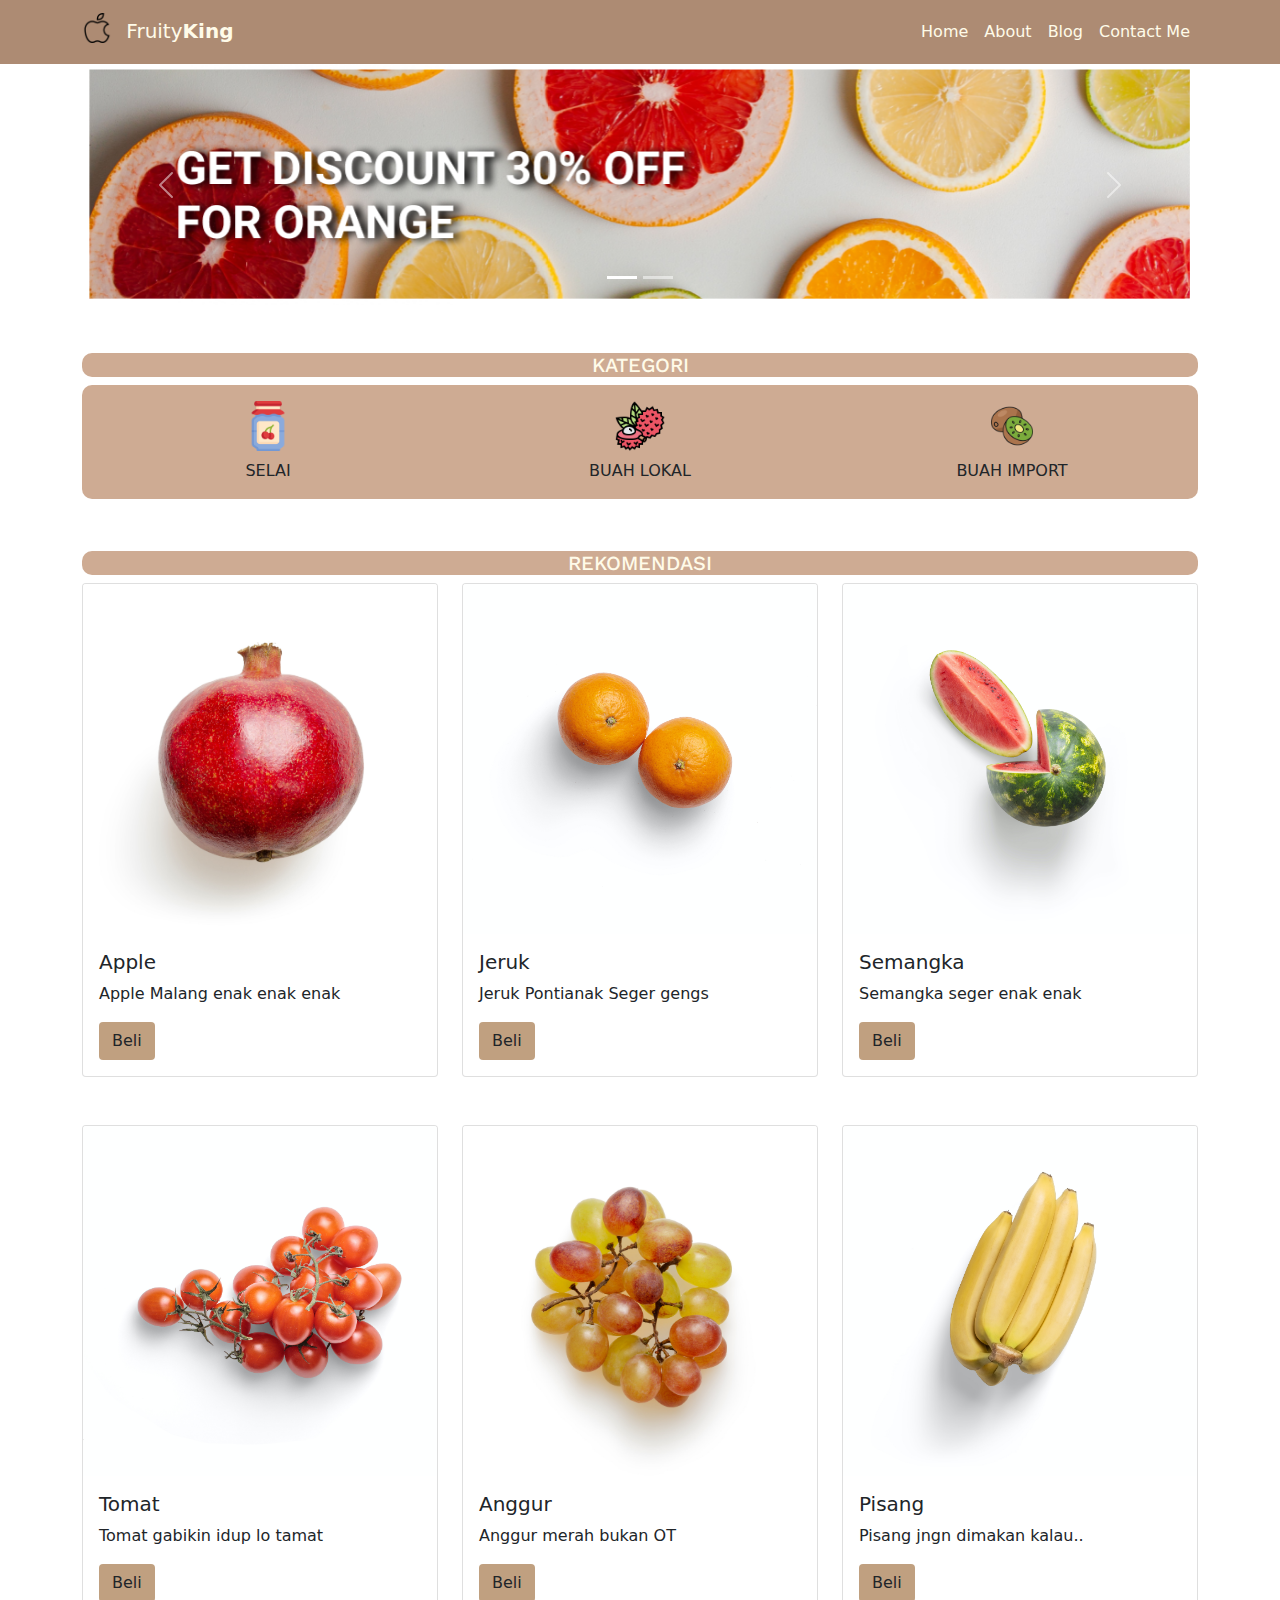
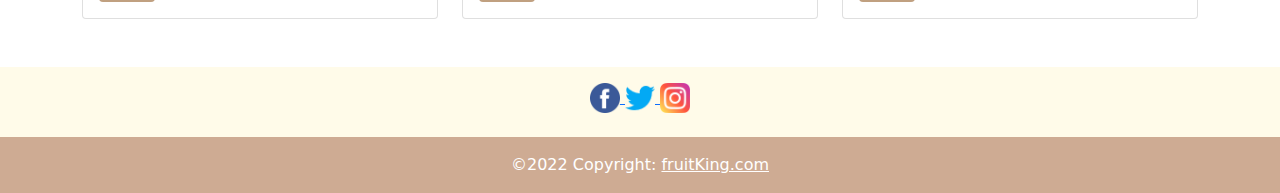
<file: index.html>
<!doctype html>
<html lang="en">
  <head>
    <meta charset="utf-8">
    <meta name="viewport" content="width=device-width, initial-scale=1">
    <link href="css/bootstrap.css" rel="stylesheet">
    <link href="css/styleHome.css" rel="stylesheet">
    <link rel="preconnect" href="https://fonts.googleapis.com">
    <link rel="preconnect" href="https://fonts.gstatic.com" crossorigin>
    <link href="https://fonts.googleapis.com/css2?family=Work+Sans:wght@700&display=swap" rel="stylesheet">  
  </head>
  <body>
    <!-- awal navbar -->
    <nav class="navbar navbar-expand-lg navbar-light" style="background-color: #AD8B73;">
      <div class="container">
          <a class="navbar-brand" style="color: #FFFBE9;">
              <img src="img/apple.png" alt="" width="30" height="30" class="me-2 mb-2">
              Fruity<strong>King</strong>
            </a>
        <button class="navbar-toggler" type="button" data-bs-toggle="collapse" data-bs-target="#navbarNav" aria-controls="navbarNav" aria-expanded="false" aria-label="Toggle navigation">
          <span class="navbar-toggler-icon"></span>
        </button>
        <div class="collapse navbar-collapse" id="navbarNav">
          <ul class="navbar-nav ms-auto">
            <li class="nav-item" >
              <a class="nav-link active" aria-current="page" href="index.html" style="color: #FFFBE9;">Home</a>
            </li>
            <li class="nav-item">
              <a class="nav-link" href="about.html" style="color: #FFFBE9;">About</a>
            </li>
            <li class="nav-item">
              <a class="nav-link" href="blog.html" style="color: #FFFBE9;">Blog</a>
            </li>
            <li class="nav-item">
              <a class="nav-link" href="form.html" style="color: #FFFBE9;">Contact Me</a>
            </li>
          </ul>
        </div>
      </div>
    </nav>
    <!-- Akhir Navbar -->

    <!-- Carousel -->
    <div class="container">
    <div id="carouselExampleIndicators" class="carousel slide" data-bs-ride="carousel">
      <div class="carousel-indicators">
        <button type="button" data-bs-target="#carouselExampleIndicators" data-bs-slide-to="0" class="active" aria-current="true" aria-label="Slide 1"></button>
        <button type="button" data-bs-target="#carouselExampleIndicators" data-bs-slide-to="1" aria-label="Slide 2"></button>
        
      </div>
      <div class="carousel-inner">
        <div class="carousel-item active">
          <img src="img/CAROUSEL1.png" class="d-block img-fluid" alt="...">
        </div>
        <div class="carousel-item">
          <img src="img/CAROUSEL2.png" class="d-block img-fluid" alt="...">
        </div>
        
      </div>
      <button class="carousel-control-prev" type="button" data-bs-target="#carouselExampleIndicators" data-bs-slide="prev">
        <span class="carousel-control-prev-icon" aria-hidden="true"></span>
        <span class="visually-hidden">Previous</span>
      </button>
      <button class="carousel-control-next" type="button" data-bs-target="#carouselExampleIndicators" data-bs-slide="next">
        <span class="carousel-control-next-icon" aria-hidden="true"></span>
        <span class="visually-hidden">Next</span>
      </button>
    </div>
    </div>
    <!-- Akhir Carousel -->

    <!-- Awal Kategori -->
      <div class="container mt-5">
        <div class="judul-kategori" style="background-color: #CEAB93; border-radius: 10px;">
          <h5 class="text-center" style="font-family:'Work Sans', sans-serif;color: #FFFBE9;">KATEGORI</h5>
        </div>
        <div class="row text-center row-container mx-auto" style="background-color: #CEAB93; border-radius: 10px;">
          <div class="col-lg-2 col-md-3 col-sm-4 col-6 mx-auto">
            <div class="menu-kategori">
              <a href="selai.html"><img src="img/jam.png" width="50" height="50" class="img-category mt-3"></a>
              <p class="cat-name mt-2">SELAI</p>
            </div>
          </div>

          <div class="col-lg-2 col-md-3 col-sm-4 col-6 mx-auto">
            <div class="menu-kategori">
              <a href="buahlokal.html"><img src="img/lychee.png" width="50" height="50" class="img-category mt-3 "></a>
              <p class="cat-name mt-2">BUAH LOKAL</p>
            </div>
          </div>

          <div class="col-lg-2 col-md-3 col-sm-4 col-6 mx-auto">
            <div class="menu-kategori">
              <a href="buahimpor.html"><img src="img/kiwi.png" width="50" height="50" class="img-category mt-3"></a>
              <p class="cat-name mt-2" ">BUAH IMPORT</p>
            </div>
          </div>

         

        </div>
      </div>
    <!-- Akhir Kategori -->
      
      <div class="container-fluid py-5 mt-1">
      <div class="container">
        <div class="judul-kategori" style="background-color: #CEAB93; border-radius: 10px;">
          <h5 class="text-center" style="font-family:'Work Sans', sans-serif;color: #FFFBE9;">REKOMENDASI</h5>
        </div>
        <div class="row">

          <div class="col-sm-4 col-4">
            <div class="card"">
              <img src="img/apple.jpg " width="350" height="350" class="card-img-top" alt="...">
              <div class="card-body">
                <h5 class="card-title">Apple</h5>
                <p class="card-text">Apple Malang enak enak enak </p>
                <a href="#" class="btn" style="background-color: #C0A080;">Beli</a>
              </div>
            </div>
          </div>

          <div class="col-sm-4 col-4">
            <div class="card"">
              <img src="img/jeruk.jpg" width="350" height="350" class="card-img-top" alt="...">
              <div class="card-body">
                <h5 class="card-title">Jeruk</h5>
                <p class="card-text">Jeruk Pontianak Seger gengs</p>
                <a href="#" class="btn" style="background-color: #C0A080;">Beli</a>
              </div>
            </div>
          </div>

          <div class="col-sm-4 col-4">
            <div class="card"">
              <img src="img/semangka.jpg" width="350" height="350" class="card-img-top" alt="...">
              <div class="card-body">
                <h5 class="card-title">Semangka</h5>
                <p class="card-text">Semangka seger enak enak</p>
                <a href="#" class="btn" style="background-color: #C0A080;">Beli</a>
              </div>
            </div>
          </div>
        </div>
      </div>

      <div class="container mt-5">
        <div class="row">

          <div class="col-sm-4 col-4">
            <div class="card"">
              <img src="img/ceri.jpg" width="350" height="350" class="card-img-top" alt="...">
              <div class="card-body">
                <h5 class="card-title">Tomat</h5>
                <p class="card-text">Tomat gabikin idup lo tamat</p>
                <a href="#" class="btn" style="background-color: #C0A080;">Beli</a>
              </div>
            </div>
          </div>

          <div class="col-sm-4 col-4">
            <div class="card"">
              <img src="img/anggur.jpg" width="350" height="350" class="card-img-top" alt="...">
              <div class="card-body">
                <h5 class="card-title">Anggur</h5>
                <p class="card-text">Anggur merah bukan OT</p>
                <a href="#" class="btn" style="background-color: #C0A080;">Beli</a>
              </div>
            </div>
          </div>

          <div class="col-sm-4 col-4">
            <div class="card"">
              <img src="img/pisang.jpg" width="350" height="350" class="card-img-top" alt="...">
              <div class="card-body">
                <h5 class="card-title">Pisang</h5>
                <p class="card-text">Pisang jngn dimakan kalau..</p>
                <a href="#" class="btn" style="background-color: #C0A080;">Beli</a>
              </div>
            </div>
          </div>

        </div>
      </div>
    </div>
    <script src="https://cdn.jsdelivr.net/npm/bootstrap@5.1.3/dist/js/bootstrap.bundle.min.js" integrity="sha384-ka7Sk0Gln4gmtz2MlQnikT1wXgYsOg+OMhuP+IlRH9sENBO0LRn5q+8nbTov4+1p" crossorigin="anonymous"></script>
</body>
<footer class="text-center text-white" style="background-color: #FFFBE9;">
  <!-- Grid container -->
  <div class="container p-3 pb-0" style="background-color: #FFFBE9;">
    <!-- Section: Social media -->
    <section class="mb-4">
      <a
        href="#!"
        role="button"
      >
      <img src="img/facebook.png" height="30px" width="30px">
      </a>

      <a
        href="#!"
        role="button"
      >
      <img src="img/twitter.png" height="30px" width="30px">
      </a>

      <a
        href="#!"
        role="button"
      >
      <img src="img/instagram.png" height="30px" width="30px">
      </a>
      
    </section>
    <!-- Section: Social media -->
  </div>
 

  <!-- Copyright -->
  <div class="text-center p-3" style="background-color: #CEAB93;" >
    ©2022 Copyright:
    <a class="text-white" href="#">fruitKing.com</a>
  </div>
  <!-- Copyright -->
</footer>
</html>
</file>
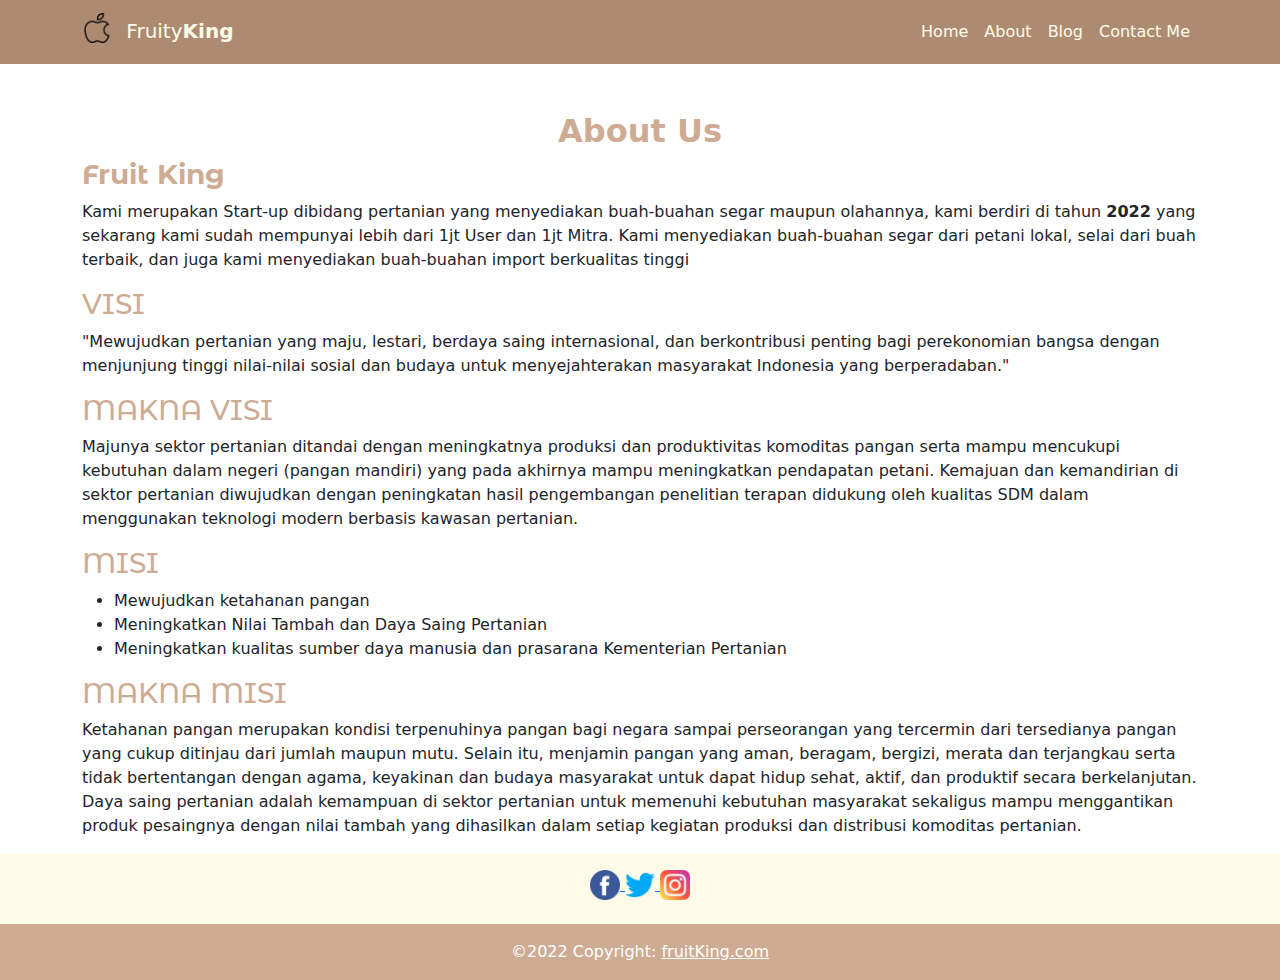
<file: about.html>
<!doctype html>
<html lang="en">
  <head>
    <meta charset="utf-8">
    <meta name="viewport" content="width=device-width, initial-scale=1">
    <link href="css/bootstrap.css" rel="stylesheet">
    <link href="css/styleHome.css" rel="stylesheet">
    <link rel="preconnect" href="https://fonts.googleapis.com">
    <link rel="preconnect" href="https://fonts.gstatic.com" crossorigin>
    <link href="https://fonts.googleapis.com/css2?family=Work+Sans:wght@700&display=swap" rel="stylesheet">  
    <link href="https://fonts.googleapis.com/css2?family=Montserrat+Alternates:wght@700&family=Work+Sans:wght@700&display=swap" rel="stylesheet">
  </head>
  <body>
    <!-- awal navbar -->
    <nav class="navbar navbar-expand-lg navbar-light" style="background-color: #AD8B73;">
      <div class="container">
          <a class="navbar-brand" style="color: #FFFBE9;">
              <img src="img/apple.png" alt="" width="30" height="30" class="me-2 mb-2">
              Fruity<strong>King</strong>
            </a>
        <button class="navbar-toggler" type="button" data-bs-toggle="collapse" data-bs-target="#navbarNav" aria-controls="navbarNav" aria-expanded="false" aria-label="Toggle navigation">
          <span class="navbar-toggler-icon"></span>
        </button>
        <div class="collapse navbar-collapse" id="navbarNav">
          <ul class="navbar-nav ms-auto">
            <li class="nav-item" >
              <a class="nav-link active" aria-current="page" href="index.html" style="color: #FFFBE9;">Home</a>
            </li>
            <li class="nav-item">
              <a class="nav-link" href="about.html" style="color: #FFFBE9;">About</a>
            </li>
            <li class="nav-item">
              <a class="nav-link" href="blog.html" style="color: #FFFBE9;">Blog</a>
            </li>
            <li class="nav-item">
              <a class="nav-link" href="form.html" style="color: #FFFBE9;">Contact Me</a>
            </li>
          </ul>
        </div>
      </div>
    </nav>
    <!-- Akhir Navbar -->
    


    <div class="container mt-5">
        <h2 class="fw-bolder text-center" style="color: #CEAB93;">About Us</h2>
        <h3 class="fw-bolder" style="color: #CEAB93; font-family: 'Montserrat Alternates', sans-serif;">Fruit King</h3>
        <p>Kami merupakan Start-up dibidang pertanian yang menyediakan buah-buahan segar maupun olahannya, kami berdiri di tahun <strong>2022</strong> 
            yang sekarang kami sudah mempunyai lebih dari 1jt User dan 1jt Mitra.
            Kami menyediakan buah-buahan segar dari petani lokal, selai dari buah terbaik, dan juga kami menyediakan buah-buahan import berkualitas tinggi
        </p>
            
            <h3 style="color: #CEAB93; font-family: 'Montserrat Alternates', sans-serif;">VISI</h3>
            <p>
                "Mewujudkan pertanian yang maju, lestari, berdaya saing internasional, dan berkontribusi penting bagi perekonomian bangsa dengan menjunjung tinggi nilai-nilai sosial dan budaya untuk menyejahterakan masyarakat Indonesia yang berperadaban."
            </p>
            <h3 style="color: #CEAB93; font-family: 'Montserrat Alternates', sans-serif;">MAKNA VISI</h3>
            <p>
                Majunya sektor pertanian ditandai dengan meningkatnya produksi dan produktivitas komoditas pangan serta mampu mencukupi kebutuhan dalam negeri (pangan mandiri) yang pada akhirnya mampu meningkatkan pendapatan petani.
                Kemajuan dan kemandirian di sektor pertanian diwujudkan dengan peningkatan hasil pengembangan penelitian terapan didukung oleh kualitas SDM dalam menggunakan teknologi modern berbasis kawasan pertanian.  
            </p>
            
                <h3 style="color: #CEAB93; font-family: 'Montserrat Alternates', sans-serif;">MISI</h3>
            <ul>
                <li>Mewujudkan ketahanan pangan
                </li>
                <li>
                    Meningkatkan Nilai Tambah dan Daya Saing Pertanian
                </li>
                <li>
                    Meningkatkan kualitas sumber daya manusia dan prasarana Kementerian Pertanian
                </li>
            </ul>

            <h3 style="color: #CEAB93; font-family: 'Montserrat Alternates', sans-serif;">MAKNA MISI</h3>
            <p>Ketahanan pangan merupakan kondisi terpenuhinya pangan bagi negara sampai perseorangan yang tercermin dari tersedianya pangan yang cukup ditinjau dari jumlah maupun mutu. Selain itu, menjamin pangan yang aman, beragam, bergizi, merata dan terjangkau serta tidak bertentangan dengan agama, keyakinan dan budaya masyarakat untuk dapat hidup sehat, aktif, dan produktif secara berkelanjutan. 

                Daya saing pertanian adalah kemampuan di sektor pertanian untuk memenuhi kebutuhan masyarakat sekaligus mampu menggantikan produk pesaingnya dengan nilai tambah yang dihasilkan dalam setiap kegiatan produksi dan distribusi komoditas pertanian.</p>
            
            
           
    </div>

    
    <script src="https://cdn.jsdelivr.net/npm/bootstrap@5.1.3/dist/js/bootstrap.bundle.min.js" integrity="sha384-ka7Sk0Gln4gmtz2MlQnikT1wXgYsOg+OMhuP+IlRH9sENBO0LRn5q+8nbTov4+1p" crossorigin="anonymous"></script>
</body>
<footer class="text-center text-white" style="background-color: #FFFBE9;">
  <!-- Grid container -->
  <div class="container p-3 pb-0" style="background-color: #FFFBE9;">
    <!-- Section: Social media -->
    <section class="mb-4">
      <a
        href="#!"
        role="button"
      >
      <img src="img/facebook.png" height="30px" width="30px">
      </a>

      <a
        href="#!"
        role="button"
      >
      <img src="img/twitter.png" height="30px" width="30px">
      </a>

      <a
        href="#!"
        role="button"
      >
      <img src="img/instagram.png" height="30px" width="30px">
      </a>
      
    </section>
    <!-- Section: Social media -->
  </div>
 

  <!-- Copyright -->
  <div class="text-center p-3" style="background-color: #CEAB93;" >
    ©2022 Copyright:
    <a class="text-white" href="#">fruitKing.com</a>
  </div>
  <!-- Copyright -->
</footer>
</html>
</file>
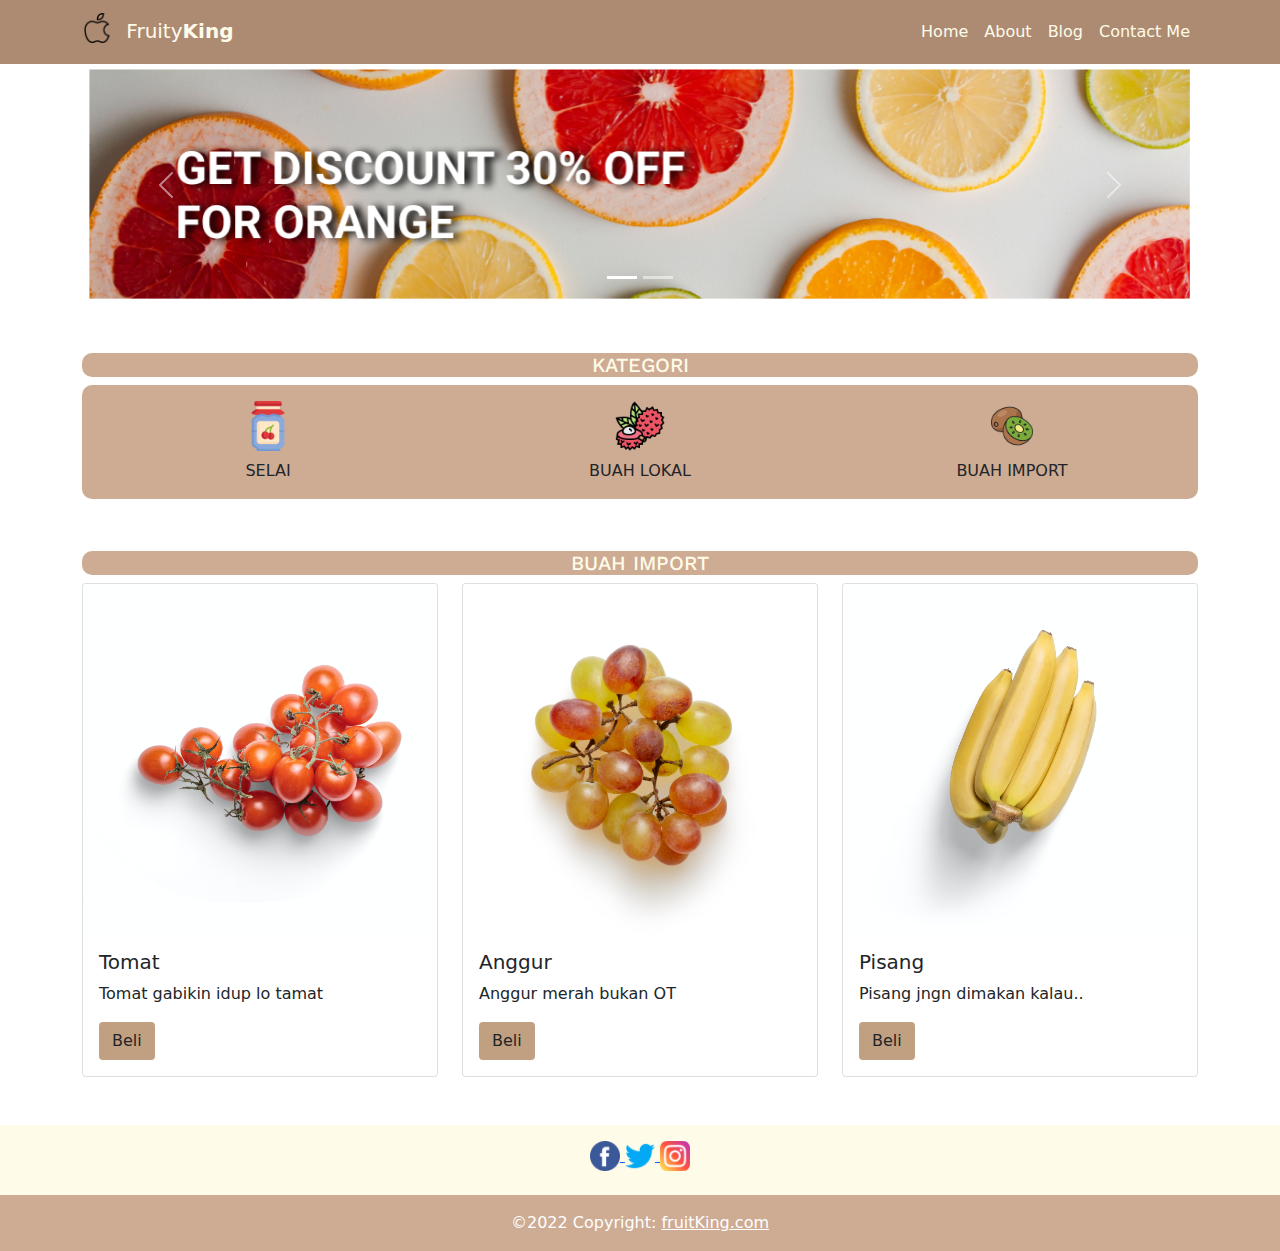
<file: buahimpor.html>
<!doctype html>
<html lang="en">
  <head>
    <meta charset="utf-8">
    <meta name="viewport" content="width=device-width, initial-scale=1">
    <link href="css/bootstrap.css" rel="stylesheet">
    <link href="css/styleHome.css" rel="stylesheet">
    <link rel="preconnect" href="https://fonts.googleapis.com">
    <link rel="preconnect" href="https://fonts.gstatic.com" crossorigin>
    <link href="https://fonts.googleapis.com/css2?family=Work+Sans:wght@700&display=swap" rel="stylesheet">  
  </head>
  <body>
    <!-- awal navbar -->
    <nav class="navbar navbar-expand-lg navbar-light" style="background-color: #AD8B73;">
        <div class="container">
            <a class="navbar-brand" style="color: #FFFBE9;">
                <img src="img/apple.png" alt="" width="30" height="30" class="me-2 mb-2">
                Fruity<strong>King</strong>
              </a>
          <button class="navbar-toggler" type="button" data-bs-toggle="collapse" data-bs-target="#navbarNav" aria-controls="navbarNav" aria-expanded="false" aria-label="Toggle navigation">
            <span class="navbar-toggler-icon"></span>
          </button>
          <div class="collapse navbar-collapse" id="navbarNav">
            <ul class="navbar-nav ms-auto">
              <li class="nav-item" >
                <a class="nav-link active" aria-current="page" href="index.html" style="color: #FFFBE9;">Home</a>
              </li>
              <li class="nav-item">
                <a class="nav-link" href="about.html" style="color: #FFFBE9;">About</a>
              </li>
              <li class="nav-item">
                <a class="nav-link" href="blog.html" style="color: #FFFBE9;">Blog</a>
              </li>
              <li class="nav-item">
                <a class="nav-link" href="form.html" style="color: #FFFBE9;">Contact Me</a>
              </li>
            </ul>
          </div>
        </div>
      </nav>
    <!-- Akhir Navbar -->

    <!-- Carousel -->
    <div class="container">
    <div id="carouselExampleIndicators" class="carousel slide" data-bs-ride="carousel">
      <div class="carousel-indicators">
        <button type="button" data-bs-target="#carouselExampleIndicators" data-bs-slide-to="0" class="active" aria-current="true" aria-label="Slide 1"></button>
        <button type="button" data-bs-target="#carouselExampleIndicators" data-bs-slide-to="1" aria-label="Slide 2"></button>
        
      </div>
      <div class="carousel-inner">
        <div class="carousel-item active">
          <img src="img/CAROUSEL1.png" class="d-block img-fluid" alt="...">
        </div>
        <div class="carousel-item">
          <img src="img/CAROUSEL2.png" class="d-block img-fluid" alt="...">
        </div>
        
      </div>
      <button class="carousel-control-prev" type="button" data-bs-target="#carouselExampleIndicators" data-bs-slide="prev">
        <span class="carousel-control-prev-icon" aria-hidden="true"></span>
        <span class="visually-hidden">Previous</span>
      </button>
      <button class="carousel-control-next" type="button" data-bs-target="#carouselExampleIndicators" data-bs-slide="next">
        <span class="carousel-control-next-icon" aria-hidden="true"></span>
        <span class="visually-hidden">Next</span>
      </button>
    </div>
    </div>
    <!-- Akhir Carousel -->

    <!-- Awal Kategori -->
    <div class="container mt-5">
        <div class="judul-kategori" style="background-color: #CEAB93; border-radius: 10px;">
          <h5 class="text-center" style="font-family:'Work Sans', sans-serif;color: #FFFBE9;">KATEGORI</h5>
        </div>
        <div class="row text-center row-container mx-auto" style="background-color: #CEAB93; border-radius: 10px;">
          <div class="col-lg-2 col-md-3 col-sm-4 col-6 mx-auto">
            <div class="menu-kategori">
              <a href="selai.html"><img src="img/jam.png" width="50" height="50" class="img-category mt-3"></a>
              <p class="cat-name mt-2">SELAI</p>
            </div>
          </div>

          <div class="col-lg-2 col-md-3 col-sm-4 col-6 mx-auto">
            <div class="menu-kategori">
              <a href="buahlokal.html"><img src="img/lychee.png" width="50" height="50" class="img-category mt-3 "></a>
              <p class="cat-name mt-2">BUAH LOKAL</p>
            </div>
          </div>

          <div class="col-lg-2 col-md-3 col-sm-4 col-6 mx-auto">
            <div class="menu-kategori">
              <a href="buahimpor.html"><img src="img/kiwi.png" width="50" height="50" class="img-category mt-3"></a>
              <p class="cat-name mt-2" ">BUAH IMPORT</p>
            </div>
          </div>

         

        </div>
      </div>
    <!-- Akhir Kategori -->
      
      <div class="container-fluid py-5 mt-1">
      <div class="container">
        <div class="judul-kategori" style="background-color: #CEAB93; border-radius: 10px;">
          <h5 class="text-center" style="font-family:'Work Sans', sans-serif;color: #FFFBE9;">BUAH IMPORT</h5>
        </div>
        <div class="row">

          <div class="col-sm-4 col-4">
            <div class="card"">
              <img src="img/ceri.jpg" width="350" height="350" class="card-img-top" alt="...">
              <div class="card-body">
                <h5 class="card-title">Tomat</h5>
                <p class="card-text">Tomat gabikin idup lo tamat</p>
                <a href="#" class="btn" style="background-color: #C0A080;">Beli</a>
              </div>
            </div>
          </div>

          <div class="col-sm-4 col-4">
            <div class="card"">
              <img src="img/anggur.jpg" width="350" height="350" class="card-img-top" alt="...">
              <div class="card-body">
                <h5 class="card-title">Anggur</h5>
                <p class="card-text">Anggur merah bukan OT</p>
                <a href="#" class="btn" style="background-color: #C0A080;">Beli</a>
              </div>
            </div>
          </div>

          <div class="col-sm-4 col-4">
            <div class="card"">
              <img src="img/pisang.jpg" width="350" height="350" class="card-img-top" alt="...">
              <div class="card-body">
                <h5 class="card-title">Pisang</h5>
                <p class="card-text">Pisang jngn dimakan kalau..</p>
                <a href="#" class="btn" style="background-color: #C0A080;">Beli</a>
              </div>
            </div>
          </div>

        </div>
      </div>
    </div>
    <script src="https://cdn.jsdelivr.net/npm/bootstrap@5.1.3/dist/js/bootstrap.bundle.min.js" integrity="sha384-ka7Sk0Gln4gmtz2MlQnikT1wXgYsOg+OMhuP+IlRH9sENBO0LRn5q+8nbTov4+1p" crossorigin="anonymous"></script>
</body>
<footer class="text-center text-white" style="background-color: #FFFBE9;">
  <!-- Grid container -->
  <div class="container p-3 pb-0" style="background-color: #FFFBE9;">
    <!-- Section: Social media -->
    <section class="mb-4">
      <a
        href="#!"
        role="button"
      >
      <img src="img/facebook.png" height="30px" width="30px">
      </a>

      <a
        href="#!"
        role="button"
      >
      <img src="img/twitter.png" height="30px" width="30px">
      </a>

      <a
        href="#!"
        role="button"
      >
      <img src="img/instagram.png" height="30px" width="30px">
      </a>
      
    </section>
    <!-- Section: Social media -->
  </div>
 

  <!-- Copyright -->
  <div class="text-center p-3" style="background-color: #CEAB93;" >
    ©2022 Copyright:
    <a class="text-white" href="#">fruitKing.com</a>
  </div>
  <!-- Copyright -->
</footer>
</html>
</file>
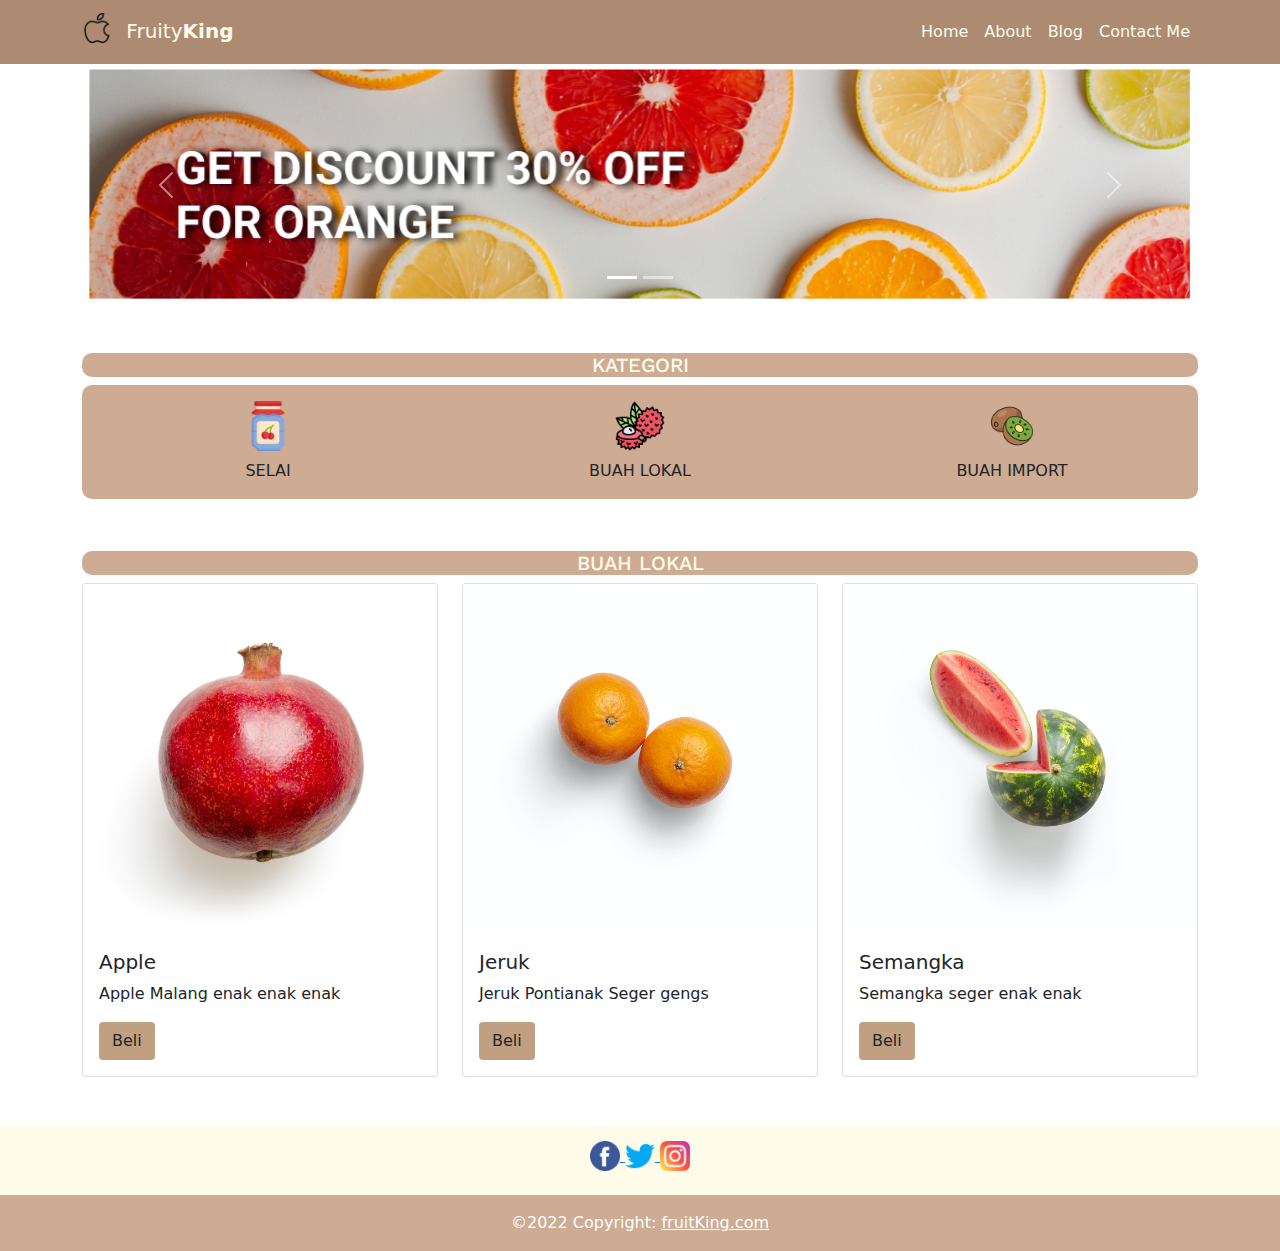
<file: buahlokal.html>
<!doctype html>
<html lang="en">
  <head>
    <meta charset="utf-8">
    <meta name="viewport" content="width=device-width, initial-scale=1">
    <link href="css/bootstrap.css" rel="stylesheet">
    <link href="css/styleHome.css" rel="stylesheet">
    <link rel="preconnect" href="https://fonts.googleapis.com">
    <link rel="preconnect" href="https://fonts.gstatic.com" crossorigin>
    <link href="https://fonts.googleapis.com/css2?family=Work+Sans:wght@700&display=swap" rel="stylesheet">  
  </head>
  <body>
    <!-- awal navbar -->
    <nav class="navbar navbar-expand-lg navbar-light" style="background-color: #AD8B73;">
        <div class="container">
            <a class="navbar-brand" style="color: #FFFBE9;">
                <img src="img/apple.png" alt="" width="30" height="30" class="me-2 mb-2">
                Fruity<strong>King</strong>
              </a>
          <button class="navbar-toggler" type="button" data-bs-toggle="collapse" data-bs-target="#navbarNav" aria-controls="navbarNav" aria-expanded="false" aria-label="Toggle navigation">
            <span class="navbar-toggler-icon"></span>
          </button>
          <div class="collapse navbar-collapse" id="navbarNav">
            <ul class="navbar-nav ms-auto">
              <li class="nav-item" >
                <a class="nav-link active" aria-current="page" href="index.html" style="color: #FFFBE9;">Home</a>
              </li>
              <li class="nav-item">
                <a class="nav-link" href="about.html" style="color: #FFFBE9;">About</a>
              </li>
              <li class="nav-item">
                <a class="nav-link" href="blog.html" style="color: #FFFBE9;">Blog</a>
              </li>
              <li class="nav-item">
                <a class="nav-link" href="form.html" style="color: #FFFBE9;">Contact Me</a>
              </li>
            </ul>
          </div>
        </div>
      </nav>
    <!-- Akhir Navbar -->

    <!-- Carousel -->
    <div class="container">
    <div id="carouselExampleIndicators" class="carousel slide" data-bs-ride="carousel">
      <div class="carousel-indicators">
        <button type="button" data-bs-target="#carouselExampleIndicators" data-bs-slide-to="0" class="active" aria-current="true" aria-label="Slide 1"></button>
        <button type="button" data-bs-target="#carouselExampleIndicators" data-bs-slide-to="1" aria-label="Slide 2"></button>
        
      </div>
      <div class="carousel-inner">
        <div class="carousel-item active">
          <img src="img/CAROUSEL1.png" class="d-block img-fluid" alt="...">
        </div>
        <div class="carousel-item">
          <img src="img/CAROUSEL2.png" class="d-block img-fluid" alt="...">
        </div>
        
      </div>
      <button class="carousel-control-prev" type="button" data-bs-target="#carouselExampleIndicators" data-bs-slide="prev">
        <span class="carousel-control-prev-icon" aria-hidden="true"></span>
        <span class="visually-hidden">Previous</span>
      </button>
      <button class="carousel-control-next" type="button" data-bs-target="#carouselExampleIndicators" data-bs-slide="next">
        <span class="carousel-control-next-icon" aria-hidden="true"></span>
        <span class="visually-hidden">Next</span>
      </button>
    </div>
    </div>
    <!-- Akhir Carousel -->

    <!-- Awal Kategori -->
    <div class="container mt-5">
        <div class="judul-kategori" style="background-color: #CEAB93; border-radius: 10px;">
          <h5 class="text-center" style="font-family:'Work Sans', sans-serif;color: #FFFBE9;">KATEGORI</h5>
        </div>
        <div class="row text-center row-container mx-auto" style="background-color: #CEAB93; border-radius: 10px;">
          <div class="col-lg-2 col-md-3 col-sm-4 col-6 mx-auto">
            <div class="menu-kategori">
              <a href="selai.html"><img src="img/jam.png" width="50" height="50" class="img-category mt-3"></a>
              <p class="cat-name mt-2">SELAI</p>
            </div>
          </div>

          <div class="col-lg-2 col-md-3 col-sm-4 col-6 mx-auto">
            <div class="menu-kategori">
              <a href="buahlokal.html"><img src="img/lychee.png" width="50" height="50" class="img-category mt-3 "></a>
              <p class="cat-name mt-2">BUAH LOKAL</p>
            </div>
          </div>

          <div class="col-lg-2 col-md-3 col-sm-4 col-6 mx-auto">
            <div class="menu-kategori">
              <a href="buahimpor.html"><img src="img/kiwi.png" width="50" height="50" class="img-category mt-3"></a>
              <p class="cat-name mt-2" ">BUAH IMPORT</p>
            </div>
          </div>

         

        </div>
      </div>
    <!-- Akhir Kategori -->
      
      <div class="container-fluid py-5 mt-1">
      <div class="container">
        <div class="judul-kategori" style="background-color: #CEAB93; border-radius: 10px;">
          <h5 class="text-center" style="font-family:'Work Sans', sans-serif;color: #FFFBE9;">BUAH LOKAL</h5>
        </div>
        <div class="row">

          <div class="col-sm-4 col-4">
            <div class="card"">
              <img src="img/apple.jpg " width="350" height="350" class="card-img-top" alt="...">
              <div class="card-body">
                <h5 class="card-title">Apple</h5>
                <p class="card-text">Apple Malang enak enak enak </p>
                <a href="#" class="btn" style="background-color: #C0A080;">Beli</a>
              </div>
            </div>
          </div>

          <div class="col-sm-4 col-4">
            <div class="card"">
              <img src="img/jeruk.jpg" width="350" height="350" class="card-img-top" alt="...">
              <div class="card-body">
                <h5 class="card-title">Jeruk</h5>
                <p class="card-text">Jeruk Pontianak Seger gengs</p>
                <a href="#" class="btn" style="background-color: #C0A080;">Beli</a>
              </div>
            </div>
          </div>

          <div class="col-sm-4 col-4">
            <div class="card"">
              <img src="img/semangka.jpg" width="350" height="350" class="card-img-top" alt="...">
              <div class="card-body">
                <h5 class="card-title">Semangka</h5>
                <p class="card-text">Semangka seger enak enak</p>
                <a href="#" class="btn" style="background-color: #C0A080;">Beli</a>
              </div>
            </div>
          </div>
        </div>
      </div>

        </div>
      </div>
    </div>
    <script src="https://cdn.jsdelivr.net/npm/bootstrap@5.1.3/dist/js/bootstrap.bundle.min.js" integrity="sha384-ka7Sk0Gln4gmtz2MlQnikT1wXgYsOg+OMhuP+IlRH9sENBO0LRn5q+8nbTov4+1p" crossorigin="anonymous"></script>
</body>
<footer class="text-center text-white" style="background-color: #FFFBE9;">
  <!-- Grid container -->
  <div class="container p-3 pb-0" style="background-color: #FFFBE9;">
    <!-- Section: Social media -->
    <section class="mb-4">
      <a
        href="#!"
        role="button"
      >
      <img src="img/facebook.png" height="30px" width="30px">
      </a>

      <a
        href="#!"
        role="button"
      >
      <img src="img/twitter.png" height="30px" width="30px">
      </a>

      <a
        href="#!"
        role="button"
      >
      <img src="img/instagram.png" height="30px" width="30px">
      </a>
      
    </section>
    <!-- Section: Social media -->
  </div>
 

  <!-- Copyright -->
  <div class="text-center p-3" style="background-color: #CEAB93;" >
    ©2022 Copyright:
    <a class="text-white" href="#">fruitKing.com</a>
  </div>
  <!-- Copyright -->
</footer>
</html>
</file>
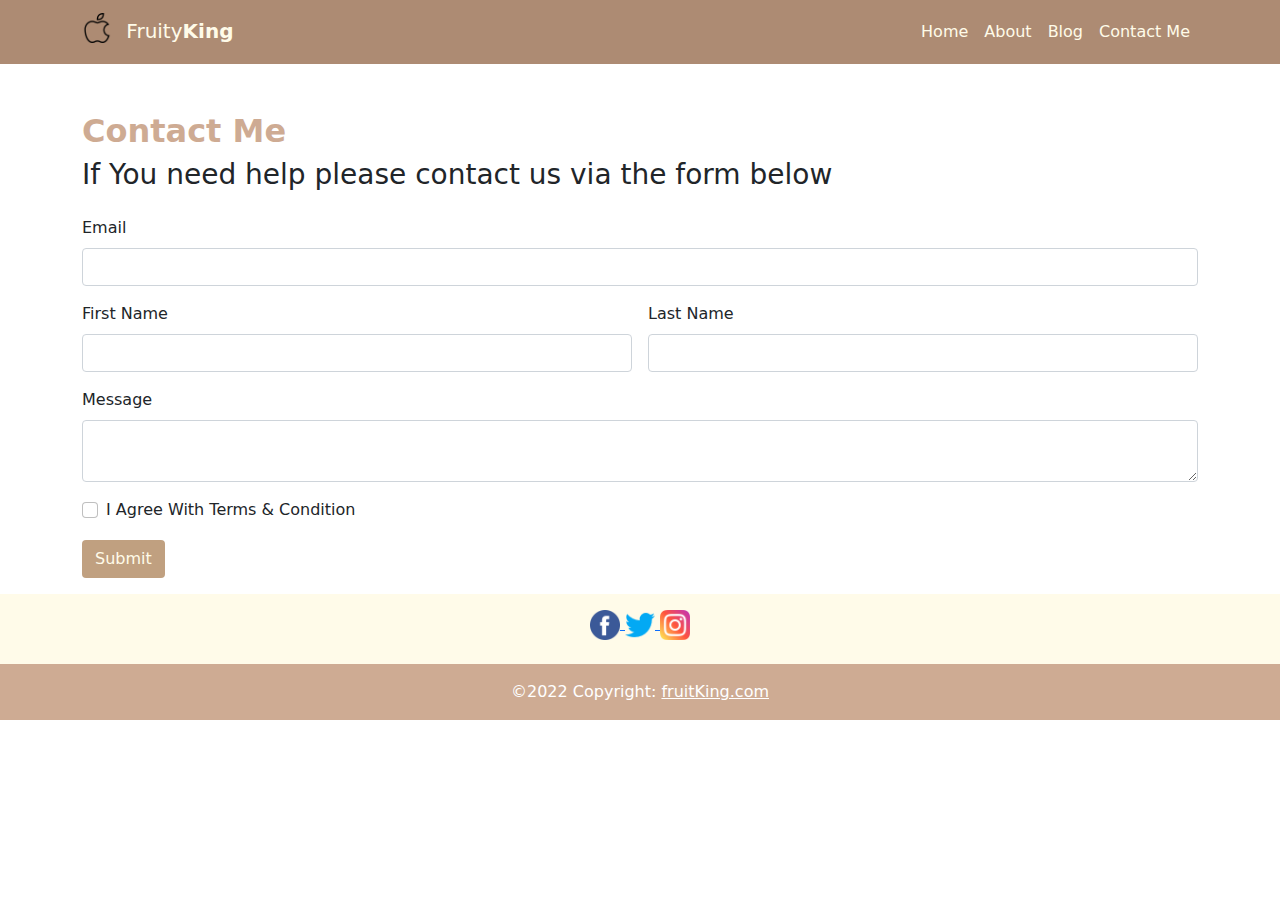
<file: form.html>
<html lang="en">
<head>
    <meta charset="UTF-8">
    <meta http-equiv="X-UA-Compatible" content="IE=edge">
    <meta name="viewport" content="width=device-width, initial-scale=1.0">
    <title>Document</title>
    <link rel="stylesheet" href="css/bootstrap.css">
    <link rel="stylesheet" href="css/bootstrap-grid.css">
    <link href="css/styleHome.css" rel="stylesheet">
    <link rel="preconnect" href="https://fonts.googleapis.com">
    <link rel="preconnect" href="https://fonts.gstatic.com" crossorigin>
    <link href="https://fonts.googleapis.com/css2?family=Work+Sans:wght@700&display=swap" rel="stylesheet">  
</head>
<body>
    <!-- awal navbar -->
    <nav class="navbar navbar-expand-lg navbar-light" style="background-color: #AD8B73;">
      <div class="container">
          <a class="navbar-brand" style="color: #FFFBE9;">
              <img src="img/apple.png" alt="" width="30" height="30" class="me-2 mb-2">
              Fruity<strong>King</strong>
            </a>
        <button class="navbar-toggler" type="button" data-bs-toggle="collapse" data-bs-target="#navbarNav" aria-controls="navbarNav" aria-expanded="false" aria-label="Toggle navigation">
          <span class="navbar-toggler-icon"></span>
        </button>
        <div class="collapse navbar-collapse" id="navbarNav">
          <ul class="navbar-nav ms-auto">
            <li class="nav-item" >
              <a class="nav-link active" aria-current="page" href="index.html" style="color: #FFFBE9;">Home</a>
            </li>
            <li class="nav-item">
              <a class="nav-link" href="about.html" style="color: #FFFBE9;">About</a>
            </li>
            <li class="nav-item">
              <a class="nav-link" href="blog.html" style="color: #FFFBE9;">Blog</a>
            </li>
            <li class="nav-item">
              <a class="nav-link" href="form.html" style="color: #FFFBE9;">Contact Me</a>
            </li>
          </ul>
        </div>
      </div>
    </nav>
    <!-- Akhir Navbar -->

    <div class="container mt-5">
        <h2 class="fw-bolder" style="color: #CEAB93;">Contact Me</h2>
        <h3 class="fw-light mb-4">If You need help please contact us via the form below</h3>
        <form class="row g-3">
            <div class="col-md-12">
              <label for="inputEmail4" class="form-label">Email</label>
              <input type="email" class="form-control" id="inputEmail4">
            </div>
            <div class="col-md-6">
              <label for="inputCity" class="form-label">First Name</label>
              <input type="text" class="form-control" id="">
            </div>
        
            <div class="col-md-6">
              <label for="inputZip" class="form-label">Last Name</label>
              <input type="text" class="form-control" id="">
            </div>

            <div class="mb-3">
                <label for="exampleFormControlTextarea1" class="form-label">Message</label>
                <textarea class="form-control" id="exampleFormControlTextarea1" rows="2"></textarea>
            </div>
            <div class="col-12 mt-auto">
                <div class="form-check">
                  <input class="form-check-input" type="checkbox" id="gridCheck">
                  <label class="form-check-label" for="gridCheck">
                    I Agree With Terms & Condition
                  </label>
                </div>
              </div>
            
            <div class="col-12">
              <a href="#" class="btn" style="background-color: #C0A080; color: #FFFBE9;">Submit</a>
            </div>
          </form>
    </div>
</body>
<footer class="text-center text-white" style="background-color: #FFFBE9;">
  <!-- Grid container -->
  <div class="container p-3 pb-0" style="background-color: #FFFBE9;">
    <!-- Section: Social media -->
    <section class="mb-4">
      <a
        href="#!"
        role="button"
      >
      <img src="img/facebook.png" height="30px" width="30px">
      </a>

      <a
        href="#!"
        role="button"
      >
      <img src="img/twitter.png" height="30px" width="30px">
      </a>

      <a
        href="#!"
        role="button"
      >
      <img src="img/instagram.png" height="30px" width="30px">
      </a>
      
    </section>
    <!-- Section: Social media -->
  </div>
 

  <!-- Copyright -->
  <div class="text-center p-3" style="background-color: #CEAB93;" >
    ©2022 Copyright:
    <a class="text-white" href="#">fruitKing.com</a>
  </div>
  <!-- Copyright -->
</footer>
</html>
</file>
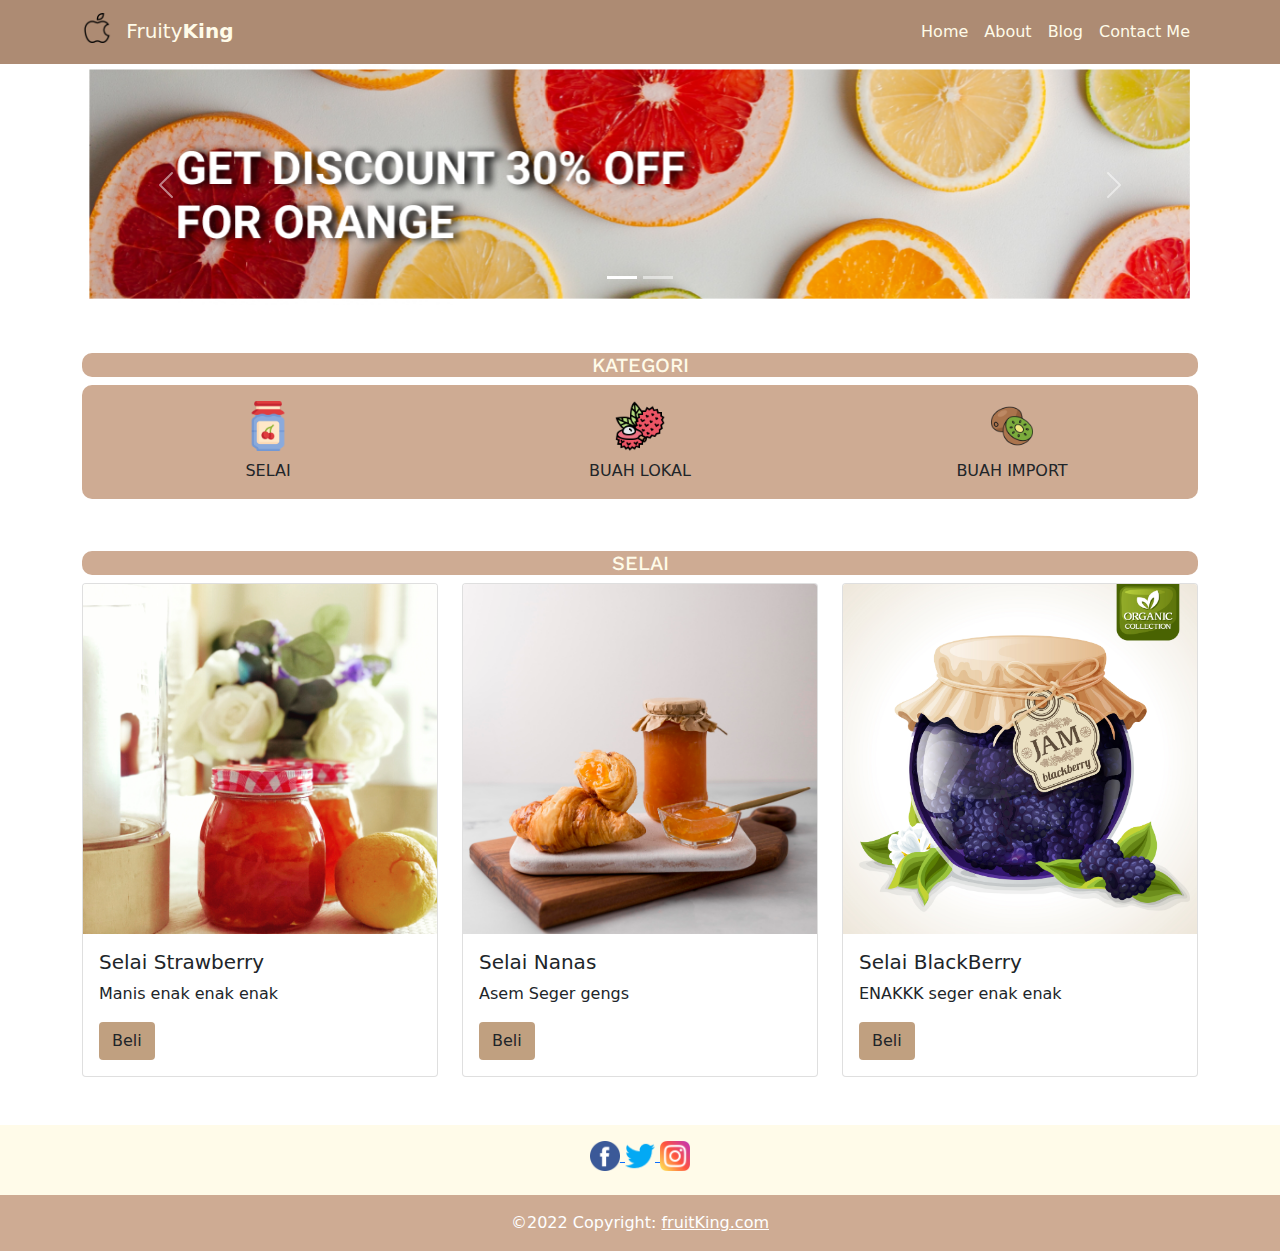
<file: selai.html>
<!doctype html>
<html lang="en">
  <head>
    <meta charset="utf-8">
    <meta name="viewport" content="width=device-width, initial-scale=1">
    <link href="css/bootstrap.css" rel="stylesheet">
    <link href="css/styleHome.css" rel="stylesheet">
    <link rel="preconnect" href="https://fonts.googleapis.com">
    <link rel="preconnect" href="https://fonts.gstatic.com" crossorigin>
    <link href="https://fonts.googleapis.com/css2?family=Work+Sans:wght@700&display=swap" rel="stylesheet">  
  </head>
  <body>
    <!-- awal navbar -->
    <nav class="navbar navbar-expand-lg navbar-light" style="background-color: #AD8B73;">
        <div class="container">
            <a class="navbar-brand" style="color: #FFFBE9;">
                <img src="img/apple.png" alt="" width="30" height="30" class="me-2 mb-2">
                Fruity<strong>King</strong>
              </a>
          <button class="navbar-toggler" type="button" data-bs-toggle="collapse" data-bs-target="#navbarNav" aria-controls="navbarNav" aria-expanded="false" aria-label="Toggle navigation">
            <span class="navbar-toggler-icon"></span>
          </button>
          <div class="collapse navbar-collapse" id="navbarNav">
            <ul class="navbar-nav ms-auto">
              <li class="nav-item" >
                <a class="nav-link active" aria-current="page" href="index.html" style="color: #FFFBE9;">Home</a>
              </li>
              <li class="nav-item">
                <a class="nav-link" href="about.html" style="color: #FFFBE9;">About</a>
              </li>
              <li class="nav-item">
                <a class="nav-link" href="blog.html" style="color: #FFFBE9;">Blog</a>
              </li>
              <li class="nav-item">
                <a class="nav-link" href="form.html" style="color: #FFFBE9;">Contact Me</a>
              </li>
            </ul>
          </div>
        </div>
      </nav>
    <!-- Akhir Navbar -->

    <!-- Carousel -->
    <div class="container">
    <div id="carouselExampleIndicators" class="carousel slide" data-bs-ride="carousel">
      <div class="carousel-indicators">
        <button type="button" data-bs-target="#carouselExampleIndicators" data-bs-slide-to="0" class="active" aria-current="true" aria-label="Slide 1"></button>
        <button type="button" data-bs-target="#carouselExampleIndicators" data-bs-slide-to="1" aria-label="Slide 2"></button>
        
      </div>
      <div class="carousel-inner">
        <div class="carousel-item active">
          <img src="img/CAROUSEL1.png" class="d-block img-fluid" alt="...">
        </div>
        <div class="carousel-item">
          <img src="img/CAROUSEL2.png" class="d-block img-fluid" alt="...">
        </div>
        
      </div>
      <button class="carousel-control-prev" type="button" data-bs-target="#carouselExampleIndicators" data-bs-slide="prev">
        <span class="carousel-control-prev-icon" aria-hidden="true"></span>
        <span class="visually-hidden">Previous</span>
      </button>
      <button class="carousel-control-next" type="button" data-bs-target="#carouselExampleIndicators" data-bs-slide="next">
        <span class="carousel-control-next-icon" aria-hidden="true"></span>
        <span class="visually-hidden">Next</span>
      </button>
    </div>
    </div>
    <!-- Akhir Carousel -->

    <!-- Awal Kategori -->
    <div class="container mt-5">
        <div class="judul-kategori" style="background-color: #CEAB93; border-radius: 10px;">
          <h5 class="text-center" style="font-family:'Work Sans', sans-serif;color: #FFFBE9;">KATEGORI</h5>
        </div>
        <div class="row text-center row-container mx-auto" style="background-color: #CEAB93; border-radius: 10px;">
          <div class="col-lg-2 col-md-3 col-sm-4 col-6 mx-auto">
            <div class="menu-kategori">
              <a href="selai.html"><img src="img/jam.png" width="50" height="50" class="img-category mt-3"></a>
              <p class="cat-name mt-2">SELAI</p>
            </div>
          </div>

          <div class="col-lg-2 col-md-3 col-sm-4 col-6 mx-auto">
            <div class="menu-kategori">
              <a href="buahlokal.html"><img src="img/lychee.png" width="50" height="50" class="img-category mt-3 "></a>
              <p class="cat-name mt-2">BUAH LOKAL</p>
            </div>
          </div>

          <div class="col-lg-2 col-md-3 col-sm-4 col-6 mx-auto">
            <div class="menu-kategori">
              <a href="buahimpor.html"><img src="img/kiwi.png" width="50" height="50" class="img-category mt-3"></a>
              <p class="cat-name mt-2" ">BUAH IMPORT</p>
            </div>
          </div>

         

        </div>
      </div>
    <!-- Akhir Kategori -->
      
      <div class="container-fluid py-5 mt-1">
      <div class="container">
        <div class="judul-kategori" style="background-color: #CEAB93; border-radius: 10px;">
          <h5 class="text-center" style="font-family:'Work Sans', sans-serif;color: #FFFBE9;">SELAI</h5>
        </div>
        <div class="row">

          <div class="col-sm-4 col-4">
            <div class="card"">
              <img src="img/keri-titley-RHYap58QKq4-unsplash.jpg " width="350" height="350" class="card-img-top" alt="...">
              <div class="card-body">
                <h5 class="card-title">Selai Strawberry</h5>
                <p class="card-text">Manis enak enak enak </p>
                <a href="#" class="btn" style="background-color: #C0A080;">Beli</a>
              </div>
            </div>
          </div>

          <div class="col-sm-4 col-4">
            <div class="card"">
              <img src="img/selainanas.jpg" width="350" height="350" class="card-img-top" alt="...">
              <div class="card-body">
                <h5 class="card-title">Selai Nanas</h5>
                <p class="card-text">Asem Seger gengs</p>
                <a href="#" class="btn" style="background-color: #C0A080;">Beli</a>
              </div>
            </div>
          </div>

          <div class="col-sm-4 col-4">
            <div class="card"">
              <img src="img/selaibb.jpg" width="350" height="350" class="card-img-top" alt="...">
              <div class="card-body">
                <h5 class="card-title">Selai BlackBerry</h5>
                <p class="card-text">ENAKKK seger enak enak</p>
                <a href="#" class="btn" style="background-color: #C0A080;">Beli</a>
              </div>
            </div>
          </div>
        </div>
      </div>

      

        </div>
      </div>
    </div>
    <script src="https://cdn.jsdelivr.net/npm/bootstrap@5.1.3/dist/js/bootstrap.bundle.min.js" integrity="sha384-ka7Sk0Gln4gmtz2MlQnikT1wXgYsOg+OMhuP+IlRH9sENBO0LRn5q+8nbTov4+1p" crossorigin="anonymous"></script>
</body>
<footer class="text-center text-white" style="background-color: #FFFBE9;">
  <!-- Grid container -->
  <div class="container p-3 pb-0" style="background-color: #FFFBE9;">
    <!-- Section: Social media -->
    <section class="mb-4">
      <a
        href="#!"
        role="button"
      >
      <img src="img/facebook.png" height="30px" width="30px">
      </a>

      <a
        href="#!"
        role="button"
      >
      <img src="img/twitter.png" height="30px" width="30px">
      </a>

      <a
        href="#!"
        role="button"
      >
      <img src="img/instagram.png" height="30px" width="30px">
      </a>
      
    </section>
    <!-- Section: Social media -->
  </div>
 

  <!-- Copyright -->
  <div class="text-center p-3" style="background-color: #CEAB93;" >
    ©2022 Copyright:
    <a class="text-white" href="#">fruitKing.com</a>
  </div>
  <!-- Copyright -->
</footer>
</html>
</file>
<file: css/styleHome.css>
.row-container{
    margin: 0px;
}

.menu-kategori:hover{
    transform: scale(1.2);  
} 

.nav-item:hover{
    font-weight: bolder;
}

.img-fluid{
    margin-left: -12;
}

.a{
    margin-top: 0;
    font-size: 10;
}
</file>
